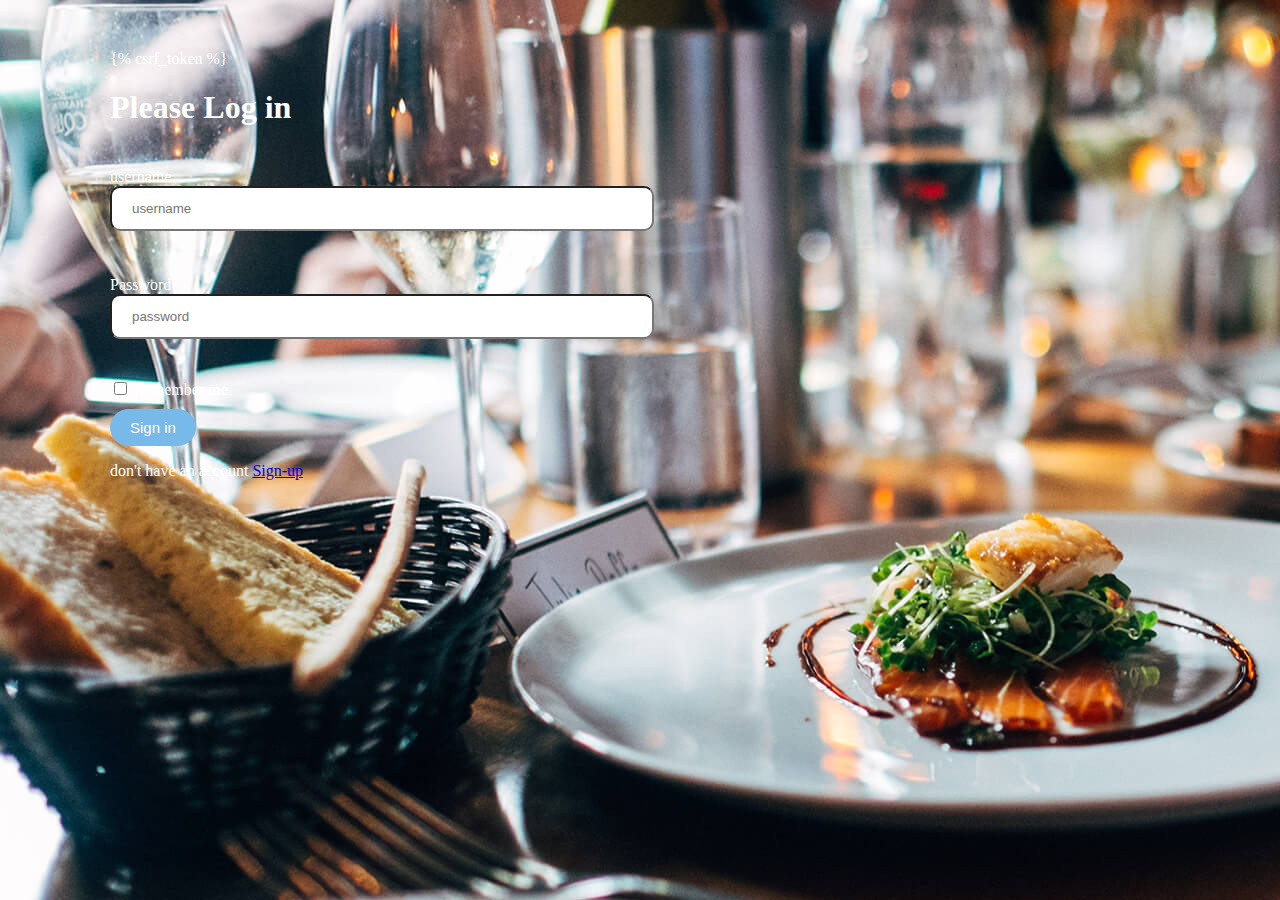
<file: templates/login.html>
<!DOCTYPE html>
<html lang="en">

<head>
    <meta charset="UTF-8">
    <meta http-equiv="X-UA-Compatible" content="IE=edge">
    <meta name="viewport" content="width=device-width, initial-scale=1.0">
    <title>login</title>
    <link rel="stylesheet" href="/static/login.css">
</head>

<body>

    <body class="text-center">
        <main class="form-signin">
            <form method="post" action="/login">
                {% csrf_token %}
                <h1 class="h3 mb-3 fw-normal">Please Log in</h1>

                <div class="form-floating">
                    <label for="floatingInput">username</label>
                    <input type="text" class="form-control" name="username" id="floatingInput" placeholder="username">
                </div>
                <div class="form-floating">
                    <label for="password">Password</label>
                    <input type="password" class="form-control" name="password" id="floatingPassword" placeholder="password">
                </div>

                <div class="checkbox mb-3">
                    <label>
                        <input type="checkbox" value="remember-me"> Remember me
                    </label>
                </div>
                <button class="btn-primary" type="submit">Sign in</button>
                <div class="sign-up">
                    <p> don't have an account  <a href="signup">Sign-up</a></p>
                </div>
            </form>
        </main>



    </body>
</body>

</html>
</file>
<file: static/login.css>
body {
    display: flex;
    margin: 30px 0px;
    padding-top: 15px;
    padding-bottom: 40px;
    background-image: url('hero-bg.jpg');
    align-items: center;
    color: white;
}

.form-signin {
    max-width: 330px;
    padding: 0px 10px;
    margin: 5px 100px;
}

.form-signin .checkbox {
    font-weight: 400;
}

.form-signin .form-floating:focus-within {
    z-index: 2;
}

.form-floating {
    padding: 20px 0px;
    display: flex;
    flex-direction: column;
}

.form-signin input[type="text"] {
    margin-bottom: 5px;
    border-bottom-right-radius: 0;
    border-bottom-left-radius: 0;
    border-radius: 10px;
    padding: 13px 20px;
    width: 500px;
}

.form-signin input[type="password"] {
    margin-bottom: 10px;
    border-top-left-radius: 0;
    border-top-right-radius: 0;
    border-radius: 10px;
    padding: 13px 20px;
    width: 500px;

}

.checkbox {
    padding: 10px 0px;
}

.btn-primary {
    padding: 10px 20px;
    border-radius: 20px;
    font-size: 15px;
    background-color: #77b9e8;
    color: white;
    border: 1px;
    cursor: pointer;
}
</file>
